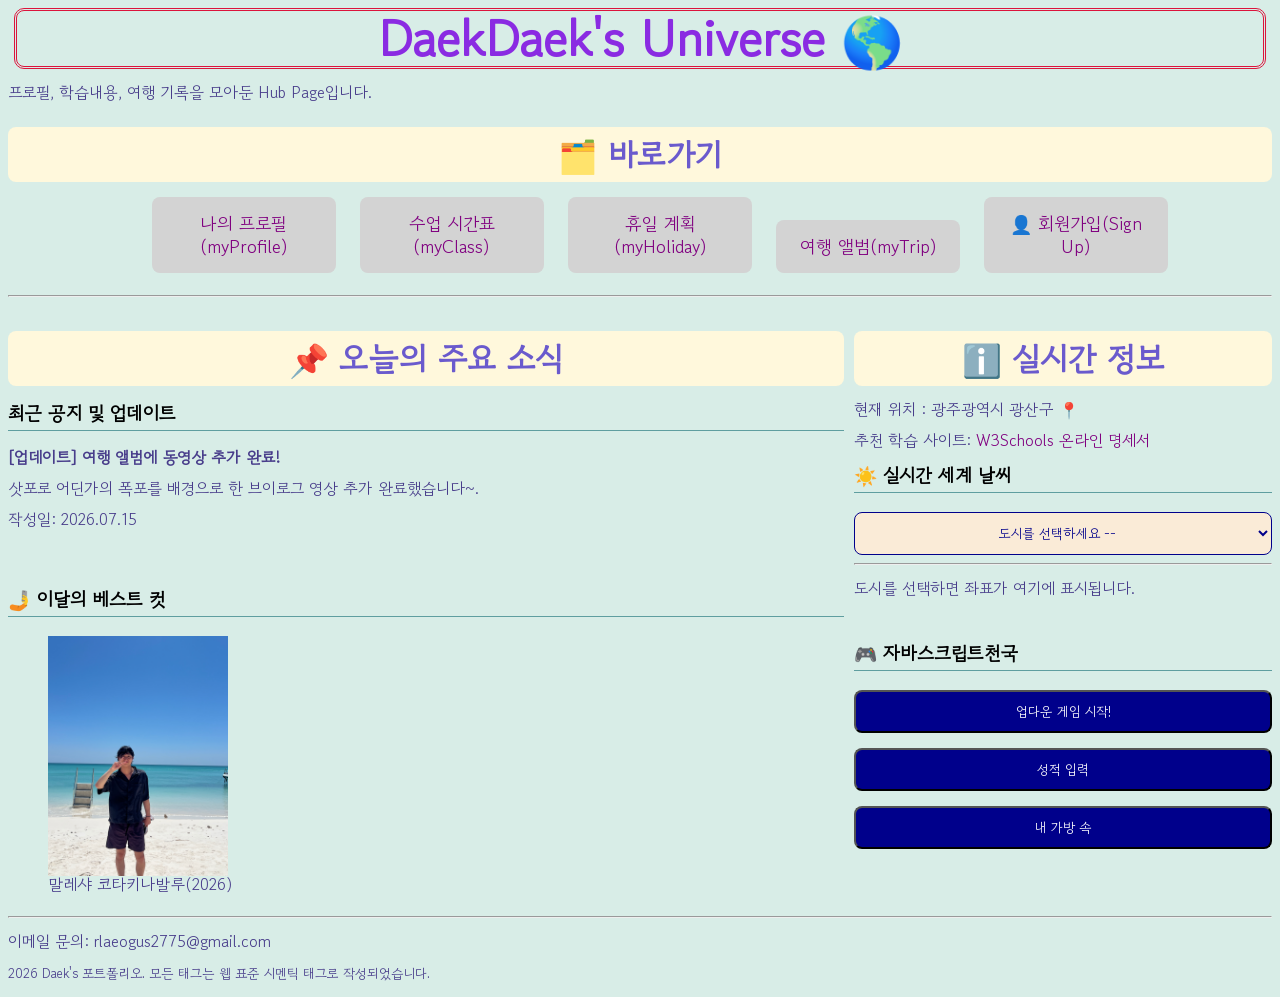
<file: index.html>
<!DOCTYPE html>
<html>
    <head>
        <meta charset="UTF-8">
        <title>Welcome SKALA</title>
        <link rel="stylesheet" href="css/style.css">
    </head>
    <body>
        <h1>DaekDaek's Universe 🌎</h1>
        <p>프로필, 학습내용, 여행 기록을 모아둔 Hub Page입니다.</p>
        <h2>🗂️ 바로가기</h2>    
        <ul class="nav" style="list-style-type: disc;">
            <li><a href="http://127.0.0.1:5500/html/myProfile.html" target="_self">나의 프로필(myProfile)</a></li>
            <li><a href="http://127.0.0.1:5500/html/myClass.html" target="_self">수업 시간표(myClass)</a></li>
            <li><a href="http://127.0.0.1:5500/html/myHoliday.html" target="_self">휴일 계획(myHoliday)</a></li>
            <li><a href="http://127.0.0.1:5500/html/myTrip.html" target="_self">여행 앨범(myTrip)</a></li>
            <li><a href="http://127.0.0.1:5500/html/signUp.html" target="_self">👤 회원가입(Sign Up)</a></li>
        </ul>
        <hr>
        <div class="flex_box">
            <div class="main">                <h2>📌 오늘의 주요 소식</h2>
                <h3>최근 공지 및 업데이트</h3>
                <p class="upadte"><strong>[업데이트] 여행 앨범에 동영상 추가 완료!</strong></p>
                <p>삿포로 어딘가의 폭포를 배경으로 한 브이로그 영상 추가 완료했습니다~.</p>
                <p>작성일: 2026.07.15</p>
                <br><br>
                <h3>🤳 이달의 베스트 컷</h3>
                <aside>
                    <dl>
                        <dt></dt>
                        <dd><picture>
                        <img src="media/kotaki.jpg" alt="코타키나발루" height="240">
                        <figcaption>말레샤 코타키나발루(2026)</figcaption>
                        </picture></dd>
                    </dl>
                </aside>
            </div>
            <div class="info">
                <main>
                    <h2>ℹ️ 실시간 정보</h2>
                    <p>현재 위치 : 광주광역시 광산구 📍</p>
                    <p>추천 학습 사이트:<a href="https://www.w3schools.com/"> W3Schools 온라인 명세서</a> </p>
                    <div id="weather-box">
                        <h3> ☀️ 실시간 세계 날씨</h3>
                        <select name="citySelect" id="citySelect">
                            <option value="">도시를 선택하세요 --</option>
                            <option value="Seoul">🇰🇷 서울</option>
                            <option value="Tokyo">🇯🇵 도쿄</option>
                            <option value="Madrid">🇪🇸 마드리드</option>
                            <option value="Monterrey">🇲🇽 몬테레이</option>
                            <option value="LA">🇺🇸 로스앤젤레스</option>
                        </select>
                        <div id="weatherResult"></div>
                        <hr>
                        <div id="cityResult">
                            <p>도시를 선택하면 좌표가 여기에 표시됩니다.</p>
                        </div>
                    </div>

                </main>
                <br>
                <aside>
                    <section>
                        <h3>🎮 자바스크립트천국</h3>
                        <button onclick="updowngame()">업다운 게임 시작!</button>
                        <br><br>
                        <button onclick="grade()"> 성적 입력</button>
                        <br><br>
                        <button onclick="bag()"> 내 가방 속</button>
                    </section>
                </aside>
            </div>
        </div>
        <hr>
        <p>이메일 문의: rlaeogus2775@gmail.com</p>
        <p><small>2026 Daek's 포트폴리오. 모든 태그는 웹 표준 시멘틱 태그로 작성되었습니다.</small></p>
        <script src="script/upDown.js"></script>
        <script src="script/grade.js"></script>
        <script src="script/bag.js"></script>
        <script type="module" src="script/realtimeInfo.js"></script>
    </body>
    
</html>
</file>
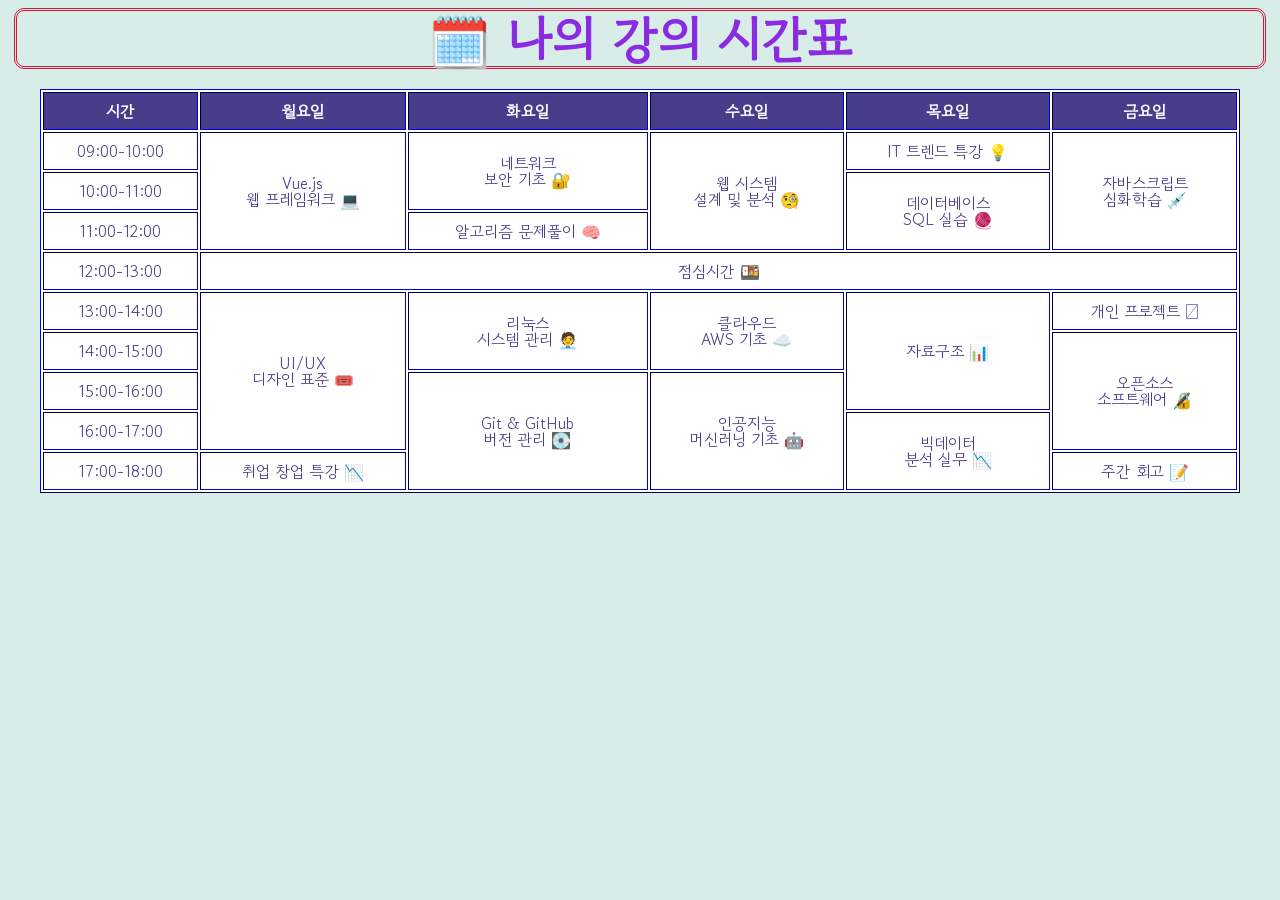
<file: html/myClass.html>
<!DOCTYPE html>
<html>
    <head>
        <title>나의 강의시간표</title>
        <link rel="stylesheet" href="../css/style.css">
    </head>
    <body>
        <h1>🗓️ 나의 강의 시간표</h1>
        <div class="class">
        <table border="1" cellpadding="10">
            <thead>
                <th>시간</th>
                <th>월요일</th>
                <th>화요일</th>
                <th>수요일</th>
                <th>목요일</th>
                <th>금요일</th>
            </thead>
            <tbody>
                <tr>
                    <td>09:00-10:00</td>
                    <td rowspan="3">Vue.js<br>웹 프레임워크 💻</td>
                    <td rowspan="2">네트워크<br>보안 기초 🔐</td>
                    <td rowspan="3">웹 시스템<br>설계 및 분석 🧐</td>
                    <td>IT 트렌드 특강 💡</td>
                    <td rowspan="3">자바스크립트<br>심화학습 💉</td>
                </tr>
                <tr>
                    <td>10:00-11:00</td>
                    <td rowspan="2">데이터베이스<br>SQL 실습 🧶</td>
                </tr>
                <tr>
                    <td>11:00-12:00</td>
                    <td>알고리즘 문제풀이 🧠</td>
                </tr>
                <tr>
                    <td>12:00-13:00</td>
                    <td colspan="5" align="center">점심시간 🍱</td>
                </tr>
                <tr>
                    <td>13:00-14:00</td>
                    <td rowspan="4">UI/UX<br>디자인 표준 🎟️</td>
                    <td rowspan="2">리눅스<br>시스템 관리 🧑‍💼</td>
                    <td rowspan="2">클라우드<br>AWS 기초 ☁️</td>
                    <td rowspan="3">자료구조 📊</td>
                    <td>개인 프로젝트 🫆</td>
                </tr>
                <tr>
                    <td>14:00-15:00</td>
                    <td rowspan="3">오픈소스 <br>소프트웨어 🔏</td>
                </tr>
                <tr>
                    <td>15:00-16:00</td>
                    <td rowspan="3">Git & GitHub <br>버전 관리 💽</td>
                    <td rowspan="3">인공지능 <br>머신러닝 기초 🤖</td>
                </tr>
                <tr>
                    <td>16:00-17:00</td>
                    <td rowspan="2">빅데이터 <br>분석 실무 📉</td>
                </tr>
                <tr>
                    <td>17:00-18:00</td>
                    <td> 취업 창업 특강 📉</td>
                    <td> 주간 회고 📝</td>
                </tr>
            </tbody>
        </table>
        </div>
    </body>
</html>
</file>
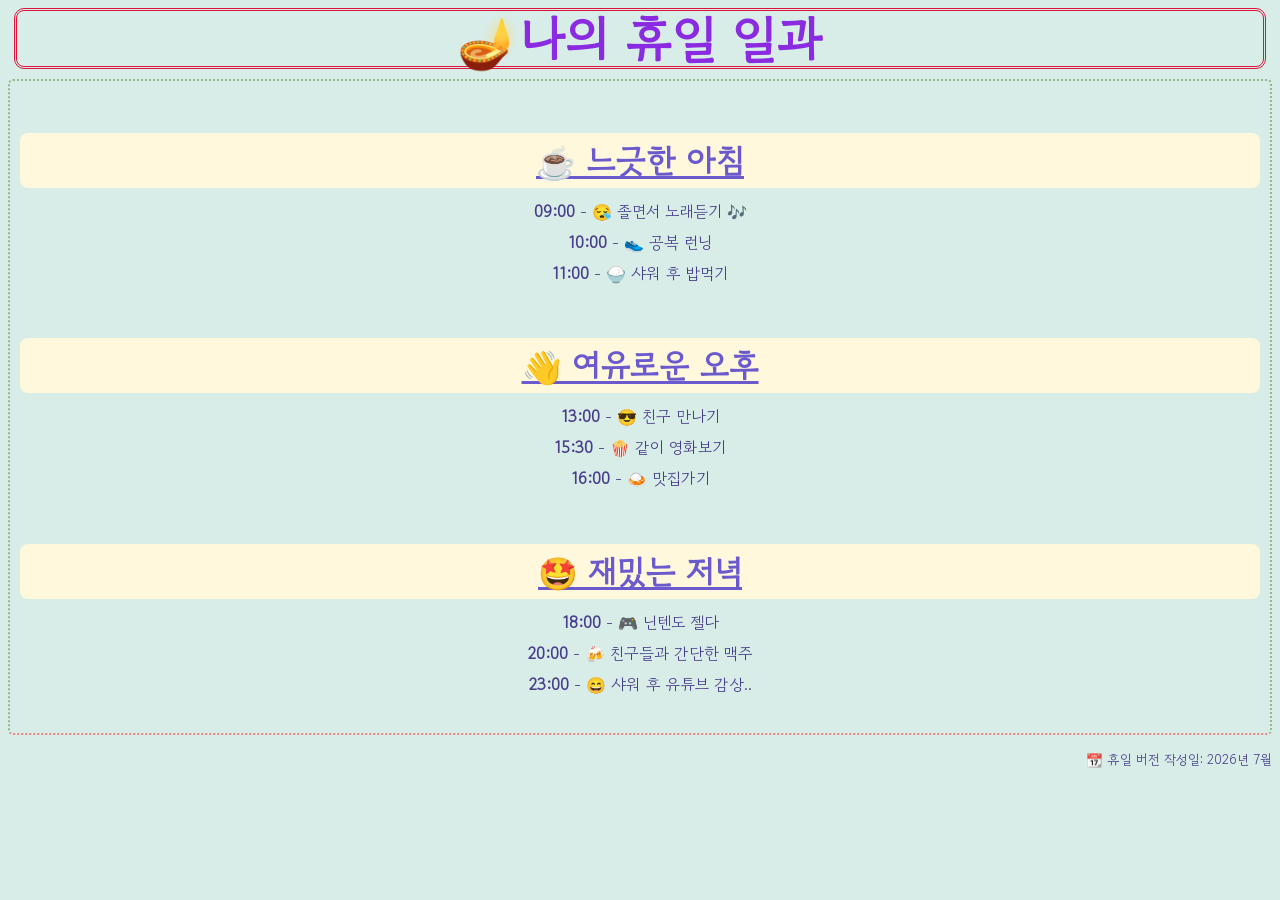
<file: html/myHoliday.html>
<!DOCTYPE html>
<html>
    <head>
        <title>나의 휴일</title>
        <link rel="stylesheet" href="../css/style.css">
    </head>
    <body>
        <h1>🪔나의 휴일 일과</h1>
        <div class="container">
            <br>
            <h2><strong><ins>☕️ 느긋한 아침</ins></strong></h2>
            <p><strong>09:00</strong> - 😪 졸면서 노래듣기 🎶</p>
            <p><strong>10:00</strong> - 👟 공복 런닝</p>
            <p><strong>11:00</strong> - 🍚 샤워 후 밥먹기</p>
            <br>
            <h2><strong><ins>👋 여유로운 오후</ins></strong></h2>
            <p><strong>13:00</strong> - 😎 친구 만나기</p>
            <p><strong>15:30</strong> - 🍿 같이 영화보기</p>
            <p><strong>16:00</strong> - 🍛 맛집가기</p>
            <br>
            <h2><strong><ins>🤩 재밌는 저녁</ins></strong></h2>
            <p><strong>18:00</strong> - 🎮 닌텐도 젤다</p>
            <p><strong>20:00</strong> - 🍻 친구들과 간단한 맥주</p>
            <p><strong>23:00</strong> - 😄 샤워 후 유튜브 감상..</p>
            <br>
        </div>
        <p style="text-align: right;"><small>📆 휴일 버전 작성일: 2026년 7월</small></p>
    </body>
</html>
</file>
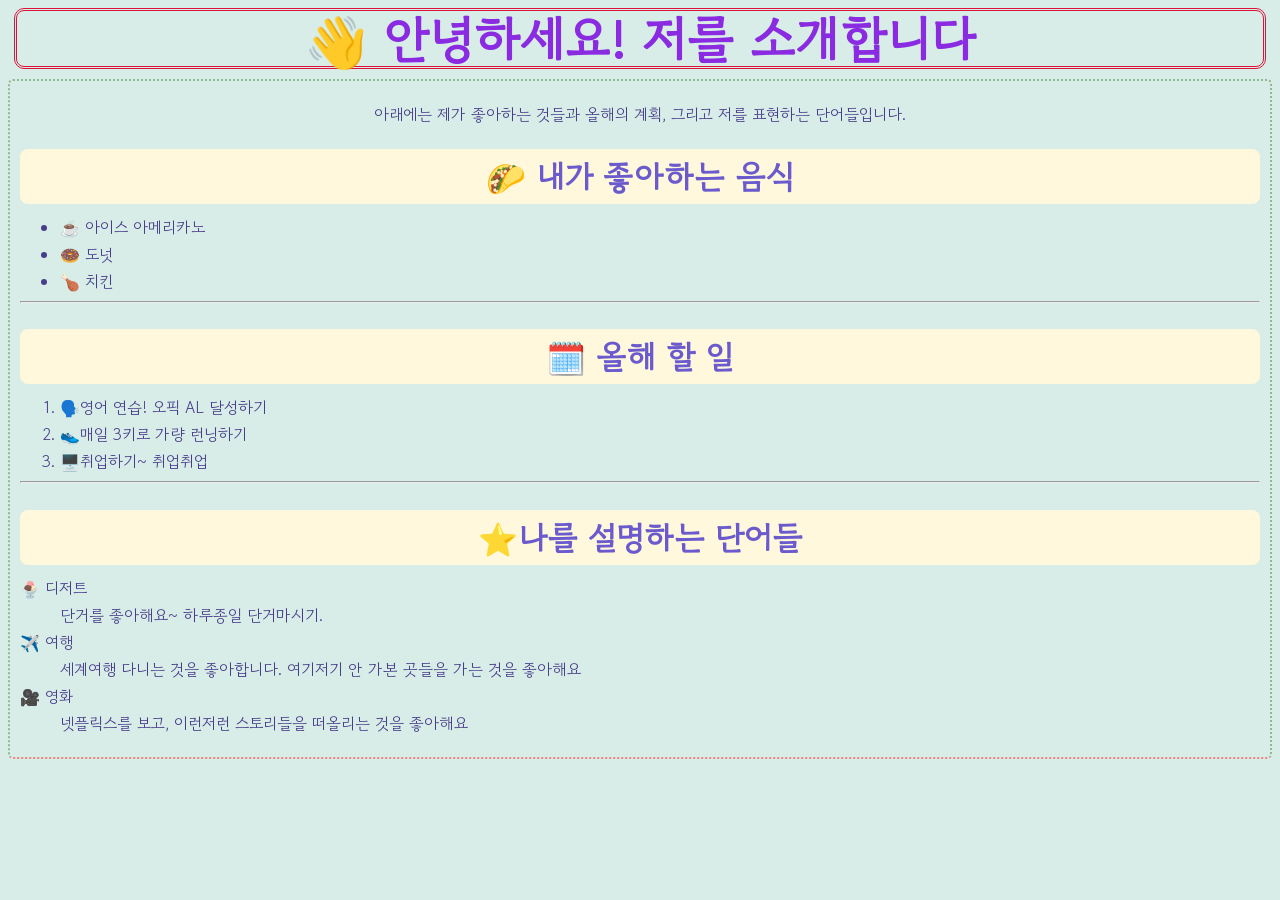
<file: html/MyProfile.html>
<!DOCTYPE html>
<html>
    <head>
        <title>나의 프로필</title>
        <link rel="stylesheet" href="../css/style.css">
    </head>
    <body>
        <h1>👋 안녕하세요! 저를 소개합니다</h1>
        <div class="container">
        <p>아래에는 제가 좋아하는 것들과 올해의 계획, 그리고 저를 표현하는 단어들입니다.</p>
        <h2>🌮 내가 좋아하는 음식</h2>
        <ul style="list-style-type: disc;">
            <li>☕️ 아이스 아메리카노</li>
            <li>🍩 도넛</li>
            <li>🍗 치킨</li>
        </ul>
        <hr>
        <h2>🗓️ 올해 할 일</h2>
        <ol type="1">
            <li>🗣️영어 연습! 오픽 AL 달성하기</li>
            <li>👟매일 3키로 가량 런닝하기</li>
            <li>🖥️취업하기~ 취업취업</li>
        </ol>
        <hr>
        <h2>⭐️나를 설명하는 단어들</h2>
        <dl>
            <dt>🍨 디저트</dt>
            <dd>단거를 좋아해요~ 하루종일 단거마시기.</dd>
            <dt>✈️ 여행</dt>
            <dd>세계여행 다니는 것을 좋아합니다. 여기저기 안 가본 곳들을 가는 것을 좋아해요</dd>
            <dt>🎥 영화</dt>
            <dd>넷플릭스를 보고, 이런저런 스토리들을 떠올리는 것을 좋아해요</dd>
        </dl>
        </div>
    </body>
</html>
</file>
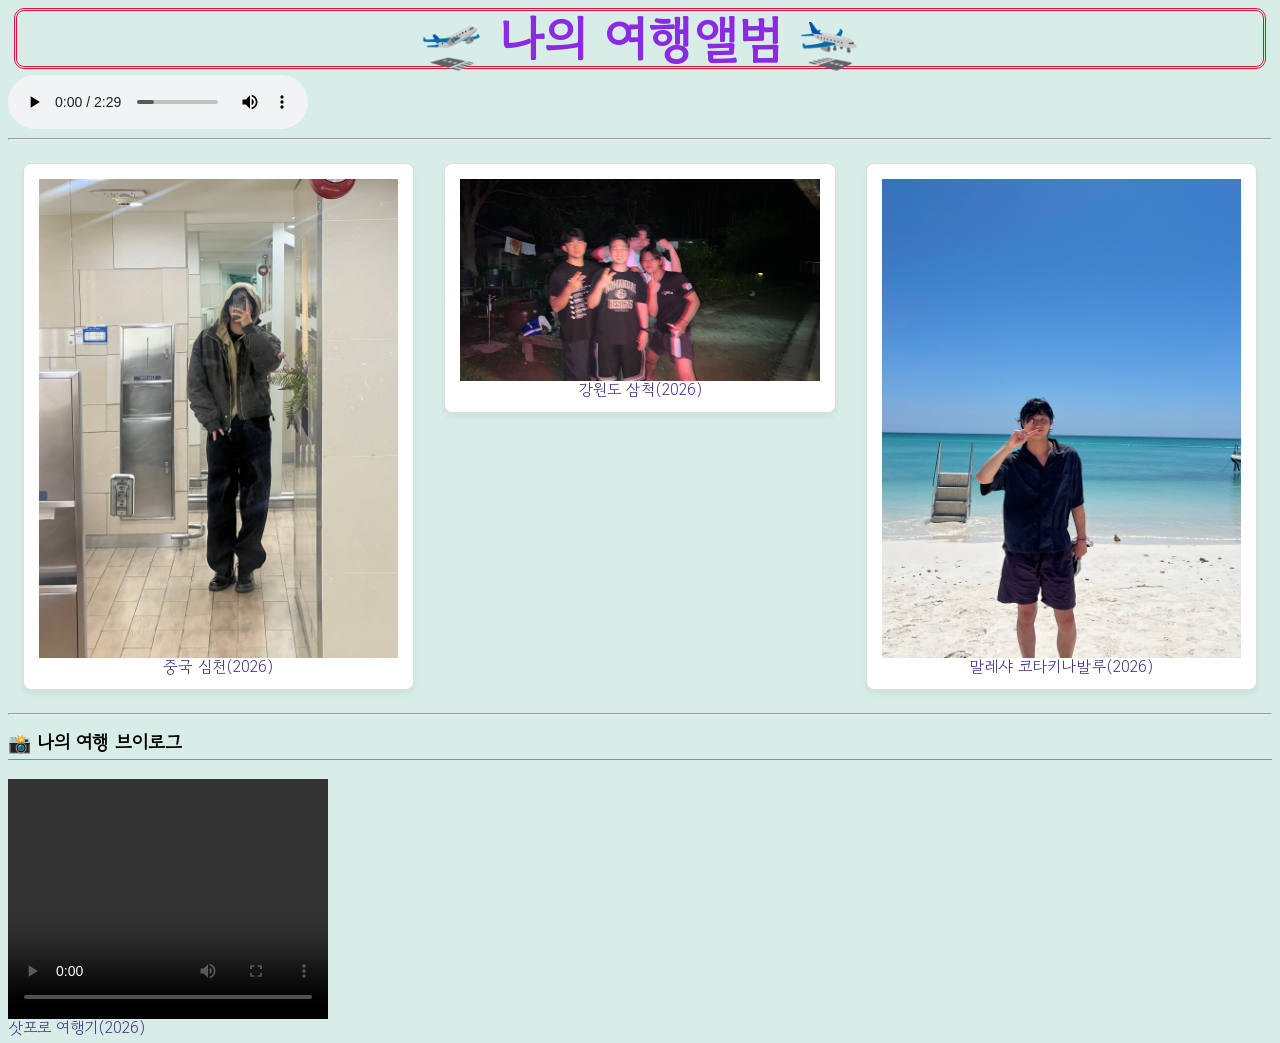
<file: html/myTrip.html>
<!DOCTYPE html>
<html>
    <head>
        <title>나의 여행일지</title>
        <link rel="stylesheet" href="../css/style.css">
    </head>
    <body>
        <h1>🛫 나의 여행앨범 🛬</h1>
        <audio controls>
            <source src="../media/earth.mp3" type="audio/mpeg">
            Your browser does not support the audio element.
        </audio>
        <hr>
        <div class="grid_card">
            <div class="item1">
                <p class="trip-card">
                    <img src="../media/china.jpg" alt="심천" height="240">
                    <br>
                    <span class="caption">중국 심천(2026)</span>
                </p>
            </div>
            <div class="item2">
                <p class="trip-card">
                    <img src="../media/samchuck.jpg" alt="삼척" height="240">
                    <br>
                    <span class="caption">강원도 삼척(2026)</span>
                </p>
            </div>
            <div class="item3">
                <p class="trip-card">
                    <img src="../media/kotaki.jpg" alt="코타키나발루" height="240">
                    <br>
                    <span class="caption">말레샤 코타키나발루(2026)</span>
                </p>
            </div>
        </div>
        <hr>
        <h3>📸 나의 여행 브이로그</h3>
        <video width="320" height="240" autopaly controls>
            <source src="../media/ssaporo.mp4" type="video/mp4"> 
            Your browser does not support the video tag.
        </video>
        <figcaption>삿포로 여행기(2026)</figcaption>
    </body>
</html>
</file>
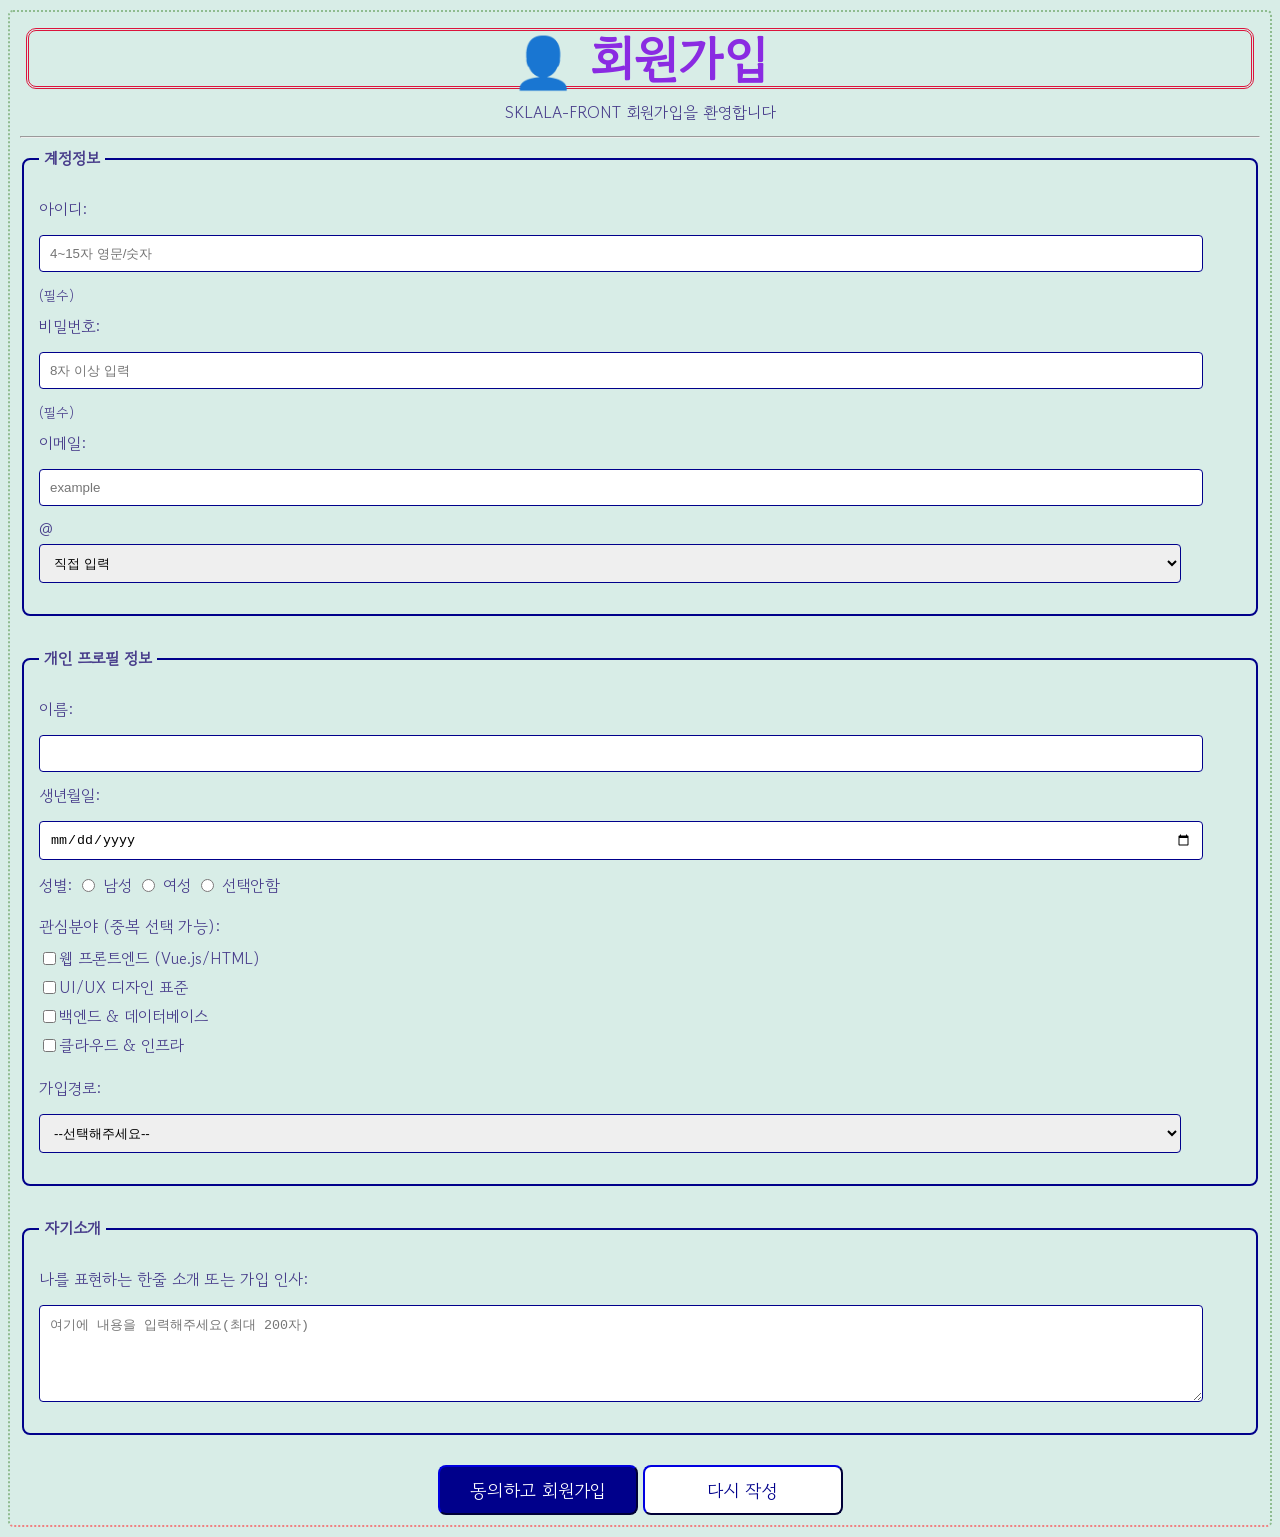
<file: html/signUp.html>
<!DOCTYPE html>
<html>
    <head>
        <title>SKALA 회원가입</title>
        <link rel="stylesheet" href="../css/style.css">
    </head>
    <body>
        <div class="container">
        <h1> 👤 회원가입</h1>
        <p>SKLALA-FRONT 회원가입을 환영합니다</p>
        <hr>
        <form>
            <fieldset>
                <legend>계정정보</legend>
                <p>
                    <label for="userId">아이디: </label>
                    <input for="userId" name="userId" minlength="4" maxlength="15" required placeholder="4~15자 영문/숫자"></input>
                    <small>(필수)</small>
                </p>
                <p>
                    <label for="userPw">비밀번호: </label>
                    <input for="userPw" name="userPw" minlength="4" maxlength="15" required placeholder="8자 이상 입력"></input>
                    <small>(필수)</small>
                </p>
                <p>
                    <label for="userEmail">이메일:</label>
                    <input for="userEmail" name="userEmail" placeholder="example"></input>
                    @
                    <select name="emailDomain">
                        <option value="direct">직접 입력</option>
                        <option value="naver.com">naver.com</option>
                        <option value="gmail.com">gmail.com</option>
                        <option value="daum.net">daum.net</option>
                    </select>
                </p>
            </fieldset>
            <br>
            <fieldset>
                <legend>개인 프로필 정보</legend>
                <p>
                    <label for="userName">이름: </label>
                    <input for="userName" name="userName"></input>
                </p>
                <p>
                    <label for="userBirth">생년월일: </label>
                    <input type="date" id="userBirth" name="userBirth"></input>
                </p>
                <p>
                    성별:
                    <label><input type="radio" name="gender" value="male"> 남성 </label>
                    <label><input type="radio" name="gender" value="female"> 여성 </label>
                    <label><input type="radio" name="gender" value="none"> 선택안함 </label>
                </p>
                <p>
                    관심분야 (중복 선택 가능): <br>
                    <br>
                    <label><input type="checkbox" name="interest" id="frontend">웹 프론트엔드 (Vue.js/HTML)</label><br>
                    <label><input type="checkbox" name="interest" id="uiux">UI/UX 디자인 표준</label><br>
                    <label><input type="checkbox" name="interest" id="backend">백엔드 & 데이터베이스</label><br>
                    <label><input type="checkbox" name="interest" id="devops">클라우드 & 인프라</label>
                </p>
                <p>
                    <label for="userWay">가입경로:</label>
                    <select name="emailDomain">
                        <option value="direct">--선택해주세요--</option>
                        <option value="Blog">블로그</option>
                        <option value="Insta">인스타그램</option>
                        <option value="Facebook">페이스북</option>
                    </select>
                </p>
            </fieldset>
            <br>
            <fieldset>
                <legend>자기소개</legend>
                <p>
                    <label for="intro">나를 표현하는 한줄 소개 또는 가입 인사:</label><br>
                    <textarea name="intro" id="intro" rows="5" cols="50" placeholder="여기에 내용을 입력해주세요(최대 200자)"></textarea>
                </p>
            </fieldset>
            <br>
            <a href="http://127.0.0.1:5500/html/signUpResult.html">
                <input type="button" value="동의하고 회원가입">
            </a>
            <input type="reset" value="다시 작성">
        </form>
        </div>
    </body>
</html>
</file>
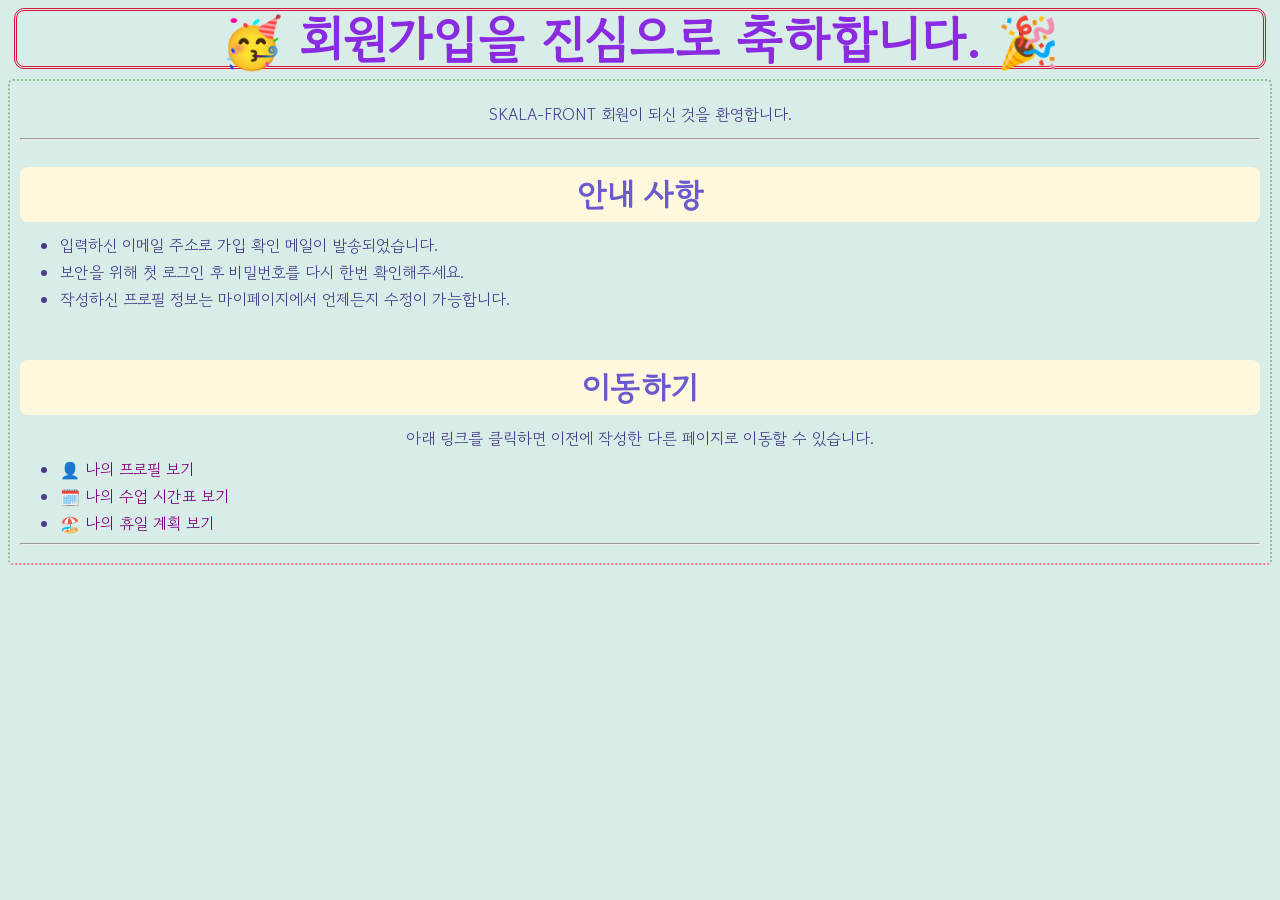
<file: html/signUpResult.html>
<!DOCTYPE html>
<html>
    <head>
        <title>회원가입 완료</title>
        <link rel="stylesheet" href="../css/style.css">
    </head>
    <body>
        <h1>🥳 회원가입을 진심으로 축하합니다. 🎉</h1>
        <div class="container">
        <p>SKALA-FRONT 회원이 되신 것을 환영합니다.</p>
        <hr>
        <h2>안내 사항</h2>
        <ul style="list-style-type: disc;">
            <li>입력하신 이메일 주소로 가입 확인 메일이 발송되었습니다.</li>
            <li>보안을 위해 첫 로그인 후 비밀번호를 다시 한번 확인해주세요.</li>
            <li>작성하신 프로필 정보는 마이페이지에서 언제든지 수정이 가능합니다.</li>
        </ul>
        <br>
        <h2>이동하기</h2>
        <p>아래 링크를 클릭하면 이전에 작성한 다른 페이지로 이동할 수 있습니다.</p>
        <ul style="list-style-type: disc;">
            <li><a href="http://127.0.0.1:5500/html/myProfile.html" target="_self"> 👤 나의 프로필 보기</a></li>
            <li><a href="http://127.0.0.1:5500/html/myClass.html" target="_self"> 🗓️ 나의 수업 시간표 보기</a></li>
            <li><a href="http://127.0.0.1:5500/html/myHoliday.html" target="_self"> 🏖️ 나의 휴일 계획 보기</a></li>
        </ul>
        <hr>
        </div>
    </body>
</html>
</file>
<file: css/style.css>
@import url('https://fonts.googleapis.com/css2?family=Gowun+Dodum&display=swap');

body {
    font-family: "Gowun Dodum", sans-serif;
    font-weight: 400;
    font-style: normal;
    text-indent: 0;
    color:darkslateblue;
    background-color: #D8EDE7;
    line-height: 15px;
}

h1 {
    color: blueviolet;
    font-size: 50px;
    padding: 20px;
    border: 3px double crimson;
    border-radius: 10px;
    margin: 6px;
    padding: 20px;
    text-align: center;
    animation: fadeInHeader 1s ease-out forwards;
}

h2 {
    color: slateblue;
    font-size: 32px;
    padding: 10px;
    margin-bottom: 3px;
    background-color: cornsilk;
    text-align: center;
    padding: 20px;
    border-radius: 8px;
}

h3 {
    color: black;
    border-bottom: 1px solid cadetblue;
    padding-bottom: 10px;
    
}

a {
    color: purple;
    text-decoration: wavy;
}

a:hover {
    color:darkmagenta;
    text-decoration: underline;
}

li,ul,ol,dd,dt {
    margin-bottom: 12px;
    text-align: left;
}

.container {
    border-color:darkseagreen;
    border-style: dotted;
    border-radius: 5px;
    border-bottom: 5px dotted lightcoral;
    border-width: 2px;
    text-align: center;
    padding: 10px;
    margin: 10px auto;
}


.trip-card {
    display: inline-block;
    background-color: #ffffff;
    border: 1px solid #ddd; 
    border-radius: 8px;
    padding: 15px;
    margin: 15px;
    text-align: center;
    box-shadow: 0 4px 6px rgba(0, 0, 0, 0.05);
    transition: transform 0.3s ease, box-shadow 0.3s ease;
}
.trip-card:hover {
    transform: translateY(-8px);
    box-shadow: 0 12px 20px rgba(0, 0, 0, 0.15);
    cursor: pointer;
}



.parent {
    display: flex;
    justify-content: space-between;
}
.child {
    width: 48%;
    height: 100px;
}

table {
    border-color: darkblue;
    text-align: center;
    line-height: 1;
}

table {
    width: 95%;       
    margin: 20px auto;
    background-color: #ffffff;
}

th, td {
    text-align: center;
}

th {
    background-color: darkslateblue;
    color: white;
    font-weight: bold;
}


fieldset {
    border: 2px solid darkblue;
    border-radius: 8px;
    padding: 15px;
    text-align: left;
    margin-bottom: 15px;
}

legend {
    font-weight: bold;
    padding: 5px;
}

label {
    margin-bottom: 10px;
    display: inline-block;
}

input[name="userId"],input[name="userPw"],input[name="userName"],input[name="userEmail"],input[name="userBirth"],textarea[name="intro"],select[name="emailDomain"] {
    width: 95%;
    padding: 10px;
    margin-top: 8px;
    margin-bottom: 15px;
    border: 1px solid darkblue;
    border-radius: 4px;
    display: block;
}

input[type="button"] {
    background-color: darkblue;
    color: white;
    width: 200px;
    height: 50px;
    font-size: large;
    border-radius: 8px;
    border-color: darkblue;
    font-family: "Gowun Dodum", sans-serif;
    transition: background-color 0.3s ease, color 0.3s ease, transform 0.2s ease;
}

input[type="reset"] {
    background-color: white;
    color: darkblue;
    width: 200px;
    height: 50px;
    font-size: large;
    border-radius: 8px;
    border-color: darkblue;
    font-family: "Gowun Dodum", sans-serif;
    transition: background-color 0.3s ease, color 0.3s ease, transform 0.2s ease;
}

input[type="button"]:hover {
    background-color: darkmagenta;
    cursor: pointer;
}

input[type="reset"]:hover {
    background-color: darkblue;
    color: white;
    cursor: pointer;
}

.nav {
    border-radius: 8px;
    list-style-type: none;
    text-align: center;
    font-size: 0;
}
.nav li {
    background-color: lightgray;
    margin: 1%;
    border-radius: 8px;
    display: inline-block; 
    width: 15%;
    box-sizing: border-box;
    margin-bottom: 10px;
    font-size: 18px; 
    padding: 15px;
    text-align: center;
    line-height: 23px;
    transition: background-color 0.3s ease, transform 0.3s ease;
}
.nav li:hover {
    background-color: #b0bec5;
    cursor: pointer;
}

.flex_box {
    display: flex;
    gap:10px;
}
.main {
    flex: 2;
}
.info {
    flex:1;
}

.grid_card {
    display: grid;
    grid-template-areas: 'item1 item2 item3';
}
.trip-card img {
    max-width: 100%;
    height: auto;
}

@media (max-width: 786px) {
    .flex_box {
        flex-direction: column;
    }
    .nav {
        flex-direction: column;
    }
    
    .nav li {
        width: 100%;
        margin-bottom: 10px;
    }
    .grid_card {
        display: flex;
        flex-direction: column;
        gap: 20px;
    }
    h1, h2, h3 {
        height: auto; 
        line-height: 1.4; 
        font-size: 100%; 
        margin-top: 3px;
        margin-bottom: 3px;
    }

}
.update {
    font-weight: bold;
    color: brown;
}
button {
    text-align: center;
    padding: 10px;
    background-color: darkblue;
    color: white;
    font-family: "Gowun Dodum", sans-serif;
    font-weight: 400;
    font-style: normal;
    border-radius: 8px;
    padding-left: 30px;
    padding-right: 30px;
    width: 100%;
}

select[name="citySelect"]{
    width: 100%;
    border-color: darkblue;
    color: darkblue;
    text-align: center;
    border-radius: 8px;
    padding: 10px;
    font-family: "Gowun Dodum", sans-serif;
    font-weight: 400;
    font-style: normal;
    background-color: antiquewhite;
}
.city-box {
    border: 2px dotted green;
    text-align: center;
    margin-top: 10px;
    border-radius: 8px;
    padding: 5px;
}
@keyframes fadeInHeader {
    from {
        opacity: 0;
        transform: translateY(-10px);
    }
    to {
        opacity: 1;
        transform: translateY(0);
    }
}

button:hover {
    background-color: #0000cd;
    transform: translateY(-3px);
    box-shadow: 0 6px 12px rgba(0, 0, 0, 0.15);
    cursor: pointer;
</file>
